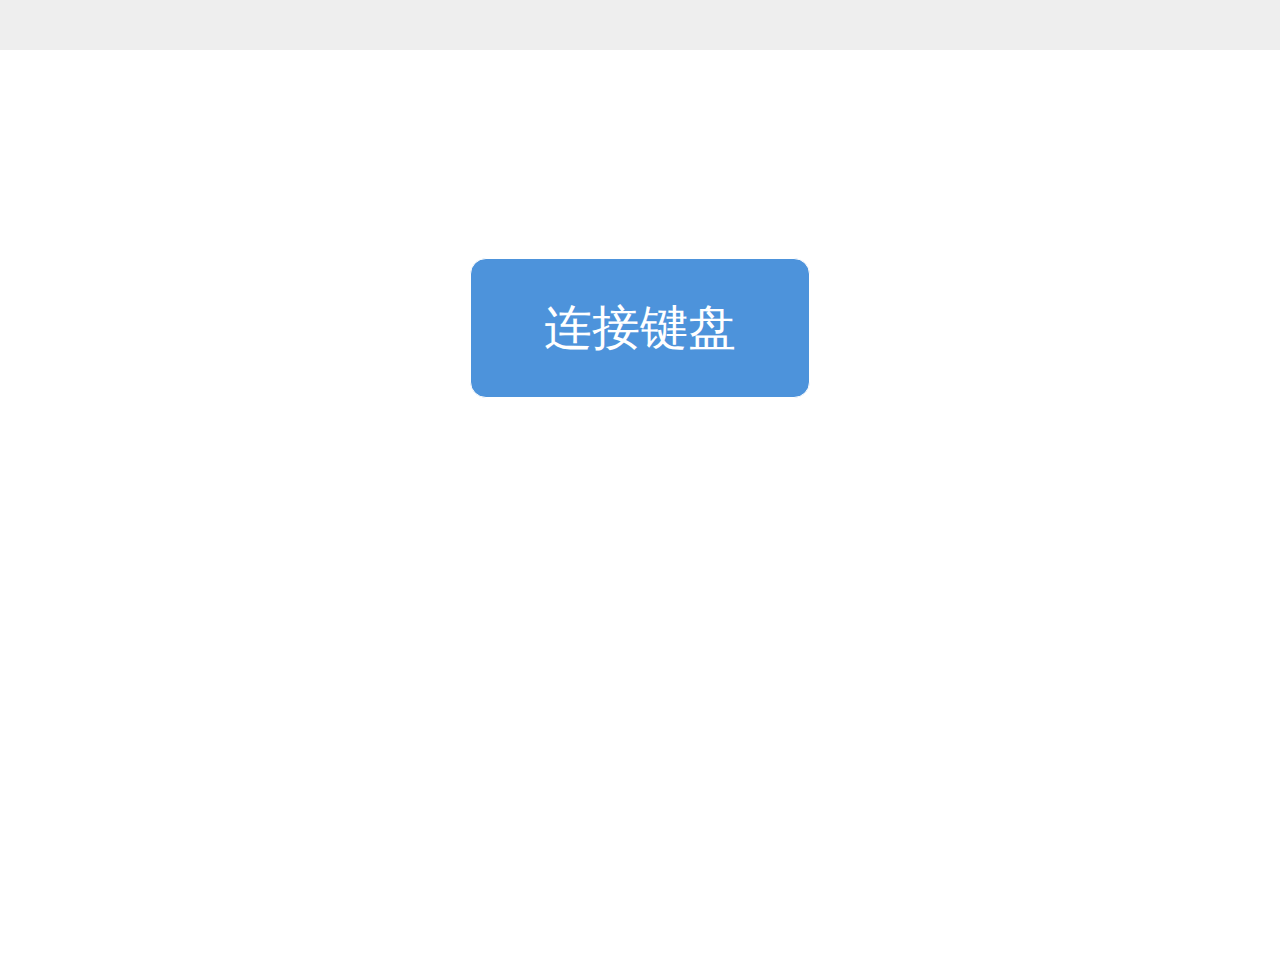
<file: index.html>
<!DOCTYPE html>
<html>
<style>
.placeholderWidth {
    height: 32px;
    float: left
}

.corporationTitle{

    line-height:50px;
    background:#eeeeee;
    width: 100%;
    height: 50px;
    position: absolute;
    left: 0px;
    top: 0px;
}

.FunctionPage{
    margin-top: 50px;
    width: 100%;
    height: 900px;
    border: medium none;
}
</style>
<script type="module" src="./js/main.js"></script>

<head>
  <meta charset="utf-8">
  <title>键盘设置</title>
</head>


<body id ="indexBody">
  <div class = "corporationTitle" >
    <div class="placeholderWidth" style="width: 10%;"></div>
    
  </div>
  <iframe hidden class = "FunctionPage" id = "connectDevicePages" src="/pages/connectDevice/connectDevice.html"></iframe>
  <div style = "text-align:center; position: relative;left: 0px;top: 160px; " id = "message" hidden>
    <div style = "text-align:center;font-size: 40px;">该浏览器暂不支持连接</div>
    <div style="clear: both;height: 10px;"></div>
    <div style = "text-align:center;font-size: 25px;">请使用谷歌浏览器或者Edge浏览器打开该网站！</div>
    
    <div style="clear: both;height: 8px;"></div>
  <div style = "text-align:center">
    <a href="https://www.google.cn/chrome/"  target="opentype">谷歌浏览器安装点这里</a>
  </div>

</div>

  <div id="bottom">
  </div>

    

</body>

</html>
</file>
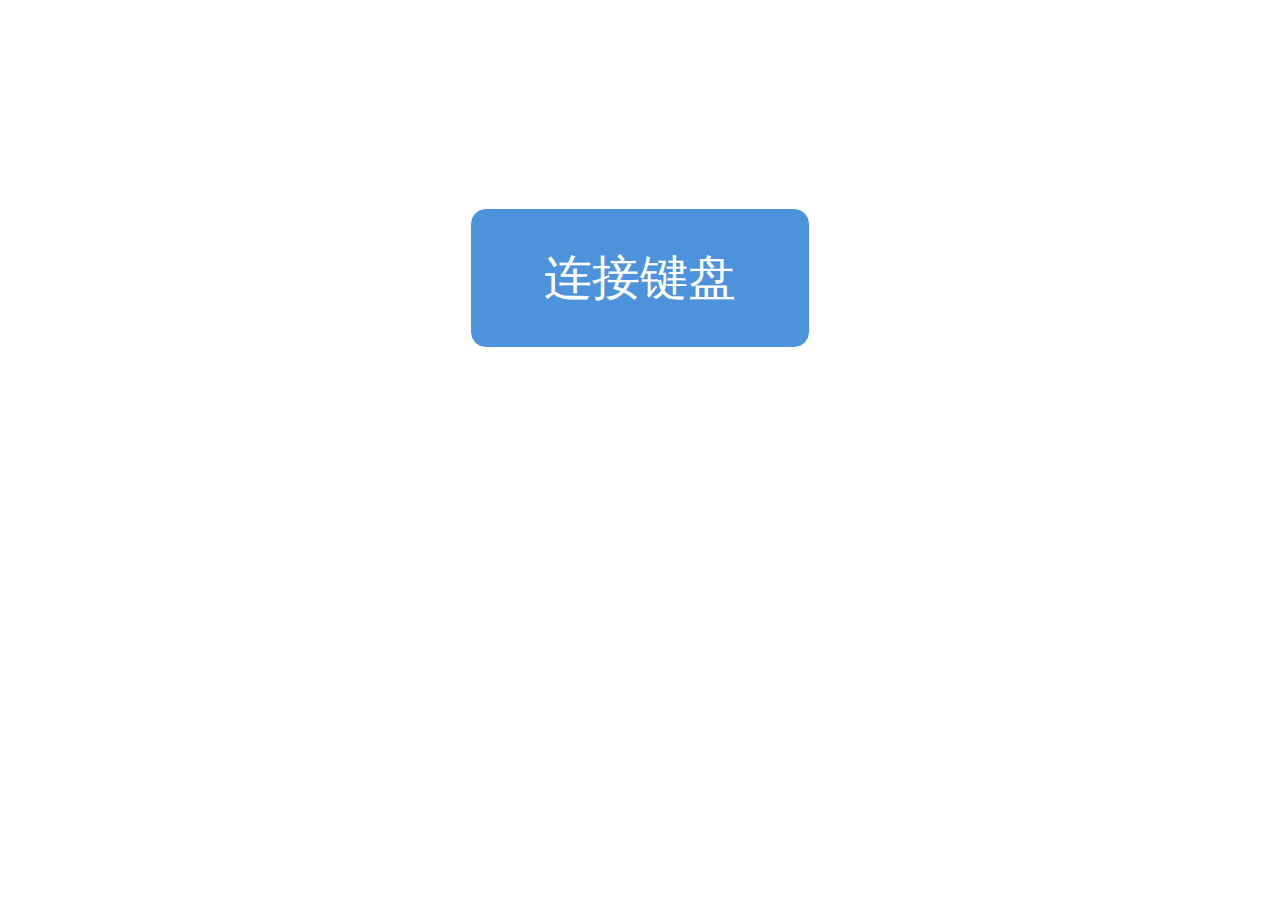
<file: pages/connectDevice/connectDevice.html>
<!DOCTYPE html>
<html>

  <link type="text/css" rel="styleSheet" href="./connectDevice.css" />
  <script type="module" src="./connectDecive.js"></script>
<body>

  <div class="connectButtonKuang" id="connectButtonKuang">
    <button class="connectButton" id="connectDevice" style="text-align:center">连接键盘</button>
  </div>

</body>

</html>
</file>
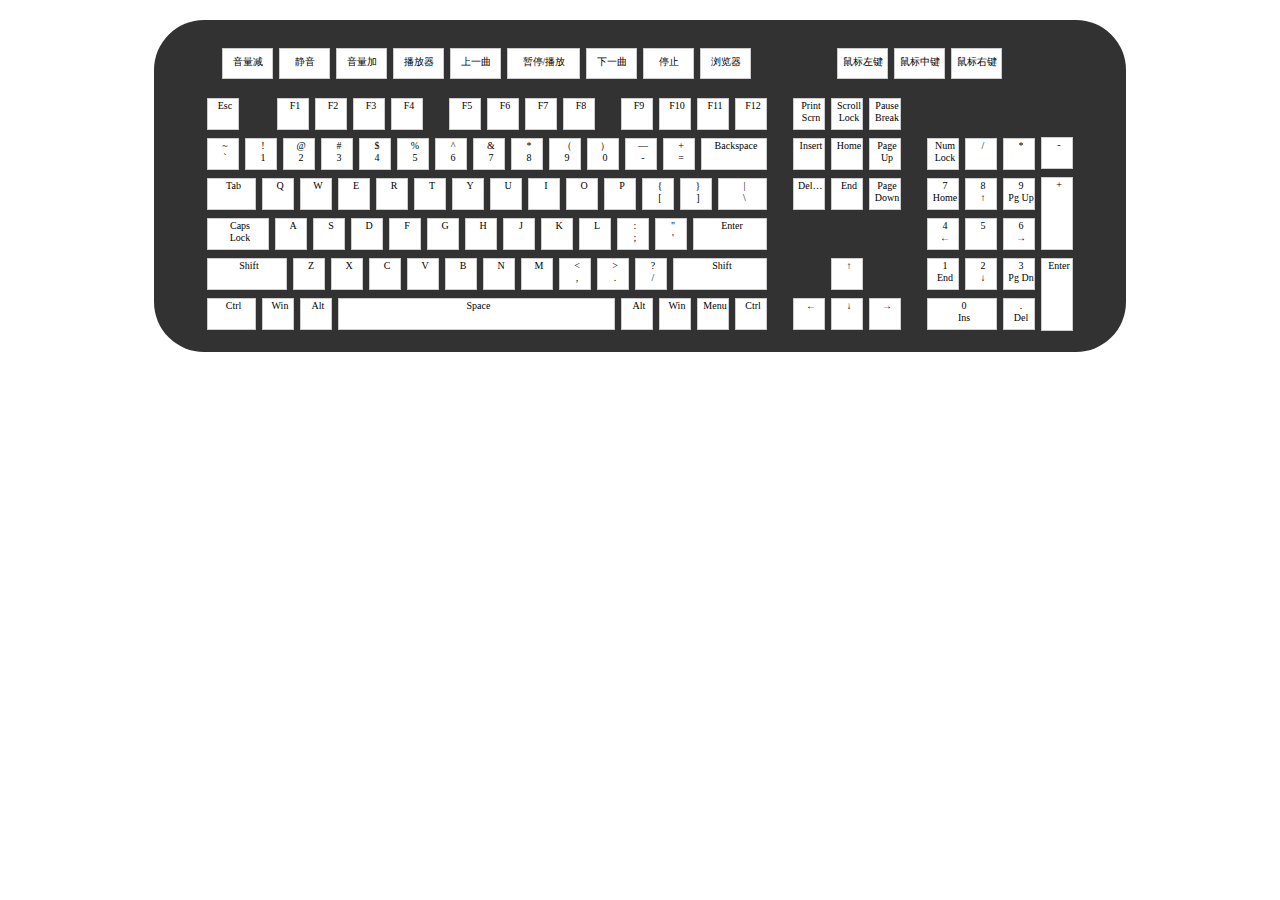
<file: pages/virtualKeyboardP/virtualKeyboard.html>
<!DOCTYPE html>
<html>
<link type="text/css" rel="styleSheet" href="./virtualKeyboard.css" />
<script type="module" src="./virtualKeyboard.js"></script>
    <body>
        <div id="anjian_dakuangjia" class="xunijianpandakuangjia">
        <div id="anjian_dakuangjia_zuo">

            <div style="clear: both;height: 28px;"></div>

            <div class="anjian_jiange" style="width: 65px;"></div>
            <div class="anjian_2" id="an_id_302" name="volD">音量减</div>
            <div class="anjian_2" id="an_id_301" name="volN">静音</div>
            <div class="anjian_2" id="an_id_300" name="volP">音量加</div>
            <div class="anjian_2" id="an_id_303" name="Media">播放器</div>
            <div class="anjian_2" id="an_id_304" name="TrackU">上一曲</div>
            <div class="anjian_2" id="an_id_305" name="Play_Pause" style="width: 70px;">暂停/播放</div>
            <div class="anjian_2" id="an_id_306" name="TrackD">下一曲</div>
            <div class="anjian_2" id="an_id_307" name="stop">停止</div>
            <div class="anjian_2" id="an_id_308" name="www">浏览器</div>

            <div class="anjian_jiange" style="width: 80px;"></div>
            <div class="anjian_2" id="an_id_309" name="MouseLeft">鼠标左键</div>
            <div class="anjian_2" id="an_id_310" name="MouseMiddle">鼠标中键</div>
            <div class="anjian_2" id="an_id_311" name="MouseRight">鼠标右键</div>

            <div style="clear: both;height: 18px;"></div>
            <div class="anjian_jiange" style="width: 50px;"></div>
            <div class="anjian_1" id="an_id_27" name="Escape">Esc</div>
            <div class="anjian_jiange" style="width: 32px;"></div>
            <div class="anjian_1" id="an_id_112" name="F1">F1</div>
            <div class="anjian_1" id="an_id_113" name="F2">F2</div>
            <div class="anjian_1" id="an_id_114" name="F3">F3</div>
            <div class="anjian_1" id="an_id_115" name="F4">F4</div>
            <div class="anjian_jiange" style="width: 20px;"></div>
            <div class="anjian_1" id="an_id_116" name="F5">F5</div>
            <div class="anjian_1" id="an_id_117" name="F6">F6</div>
            <div class="anjian_1" id="an_id_118" name="F7">F7</div>
            <div class="anjian_1" id="an_id_119" name="F8">F8</div>
            <div class="anjian_jiange" style="width: 20px;"></div>
            <div class="anjian_1" id="an_id_120" name="F9">F9</div>
            <div class="anjian_1" id="an_id_121" name="F10">F10</div>
            <div class="anjian_1" id="an_id_122" name="F11">F11</div>
            <div class="anjian_1" id="an_id_123" name="F12">F12</div>
            <div class="anjian_jiange" style="width: 20px;"></div>
            <div class="anjian_1" id="an_id_44" name="PrintScreen">Print<br />Scrn</div>
            <div class="anjian_1" id="an_id_145" name="ScrollLock">Scroll<br />Lock</div>
            <div class="anjian_1" id="an_id_19" name="Pause">Pause<br />Break</div>

            <div style="clear: both;height: 8px;"></div>
            <div class="anjian_jiange" style="width: 50px;"></div>
            <div class="anjian_1" id="an_id_192" name="Backquote">~<br />`</div>
            <div class="anjian_1" id="an_id_49" name="Digit1">!<br />1</div>
            <div class="anjian_1" id="an_id_50" name="Digit2">@<br />2</div>
            <div class="anjian_1" id="an_id_51" name="Digit3">#<br />3</div>
            <div class="anjian_1" id="an_id_52" name="Digit4">$<br />4</div>
            <div class="anjian_1" id="an_id_53" name="Digit5">%<br />5</div>
            <div class="anjian_1" id="an_id_54" name="Digit6">^<br />6</div>
            <div class="anjian_1" id="an_id_55" name="Digit7">&amp;<br />7</div>
            <div class="anjian_1" id="an_id_56" name="Digit8">*<br />8</div>
            <div class="anjian_1" id="an_id_57" name="Digit9">（<br />9</div>
            <div class="anjian_1" id="an_id_48" name="Digit0">）<br />0</div>
            <div class="anjian_1" id="an_id_189" name="Minus">—<br />-</div>
            <div class="anjian_1" id="an_id_187" name="Equal">+<br />=</div>
            <div class="anjian_1" id="an_id_8" name="Backspace" style="width: 60px;">Backspace</div>
            <div class="anjian_jiange" style="width: 20px;"></div>
            <div class="anjian_1" id="an_id_45" name="Insert">Insert</div>
            <div class="anjian_1" id="an_id_36" name="Home">Home</div>
            <div class="anjian_1" id="an_id_33" name="PageUp">Page<br />Up</div>
            <div class="anjian_jiange" style="width: 20px;"></div>
            <div class="anjian_1" id="an_id_144" name="NumLock">Num<br />Lock</div>
            <div class="anjian_1" id="an_id_111" name="NumpadDivide">/</div>
            <div class="anjian_1" id="an_id_106" name="NumpadMultiply">*</div>

            <div style="clear: both;height: 8px;"></div>
            <div class="anjian_jiange" style="width: 50px;"></div>

            <div class="anjian_1" id="an_id_9" style="width: 43px;" name="Tab">Tab</div>
            <div class="anjian_1" id="an_id_81" name="KeyQ">Q</div>
            <div class="anjian_1" id="an_id_87" name="KeyW">W</div>
            <div class="anjian_1" id="an_id_69" name="KeyE">E</div>
            <div class="anjian_1" id="an_id_82" name="KeyR">R</div>
            <div class="anjian_1" id="an_id_84" name="KeyT">T</div>
            <div class="anjian_1" id="an_id_89" name="KeyY">Y</div>
            <div class="anjian_1" id="an_id_85" name="KeyU">U</div>
            <div class="anjian_1" id="an_id_73" name="KeyI">I</div>
            <div class="anjian_1" id="an_id_79" name="KeyO">O</div>
            <div class="anjian_1" id="an_id_80" name="KeyP">P</div>
            <div class="anjian_1" id="an_id_219" name="BracketLeft">{<br />[</div>
            <div class="anjian_1" id="an_id_221" name="BracketRight">}<br />]</div>
            <div class="anjian_1" id="an_id_220" name="Backslash" style="width: 43px;">|<br />\</div>
            <div class="anjian_jiange" style="width: 20px;"></div>
            <div class="anjian_1" id="an_id_46" name="Delete">Delete</div>
            <div class="anjian_1" id="an_id_35" name="End">End</div>
            <div class="anjian_1" id="an_id_34" name="PageDown">Page<br />Down</div>
            <div class="anjian_jiange" style="width: 20px;"></div>
            <div class="anjian_1" id="an_id_103" name="Numpad7">7<br />Home</div>
            <div class="anjian_1" id="an_id_104" name="Numpad8">8<br />↑</div>
            <div class="anjian_1" id="an_id_105" name="Numpad9">9<br />Pg Up</div>

            <div style="clear: both;height: 8px;"></div>
            <div class="anjian_jiange" style="width: 50px;"></div>

            <div class="anjian_1" id="an_id_20" name="CapsLock" style="width: 56px;">Caps<br />Lock</div>
            <div class="anjian_1" id="an_id_65" name="KeyA">A</div>
            <div class="anjian_1" id="an_id_83" name="KeyS">S</div>
            <div class="anjian_1" id="an_id_68" name="KeyD">D</div>
            <div class="anjian_1" id="an_id_70" name="KeyF">F</div>
            <div class="anjian_1" id="an_id_71" name="KeyG">G</div>
            <div class="anjian_1" id="an_id_72" name="KeyH">H</div>
            <div class="anjian_1" id="an_id_74" name="KeyJ">J</div>
            <div class="anjian_1" id="an_id_75" name="KeyK">K</div>
            <div class="anjian_1" id="an_id_76" name="KeyL">L</div>
            <div class="anjian_1" id="an_id_186" name="Semicolon">:<br />;</div>
            <div class="anjian_1" id="an_id_222" name="Quote">"<br />'</div>
            <div class="anjian_1" id="an_id_13" name="Enter" style="width: 68px;">Enter</div>
            <div class="anjian_jiange" style="width: 154px;"></div>
            <div class="anjian_1" id="an_id_100" name="Numpad4">4<br />←</div>
            <div class="anjian_1" id="an_id_101" name="Numpad5">5</div>
            <div class="anjian_1" id="an_id_102" name="Numpad6">6<br />→</div>

            <div style="clear: both;height: 8px;"></div>
            <div class="anjian_jiange" style="width: 50px;"></div>

            <div class="anjian_1" id="an_id_16" name="ShiftLeft" style="width: 74px;">Shift</div>
            <div class="anjian_1" id="an_id_90" name="KeyZ">Z</div>
            <div class="anjian_1" id="an_id_88" name="KeyX">X</div>
            <div class="anjian_1" id="an_id_67" name="KeyC">C</div>
            <div class="anjian_1" id="an_id_86" name="KeyV">V</div>
            <div class="anjian_1" id="an_id_66" name="KeyB">B</div>
            <div class="anjian_1" id="an_id_78" name="KeyN">N</div>
            <div class="anjian_1" id="an_id_77" name="KeyM">M</div>
            <div class="anjian_1" id="an_id_188" name="Comma">&lt;<br />,</div>
            <div class="anjian_1" id="an_id_190" name="Period">&gt;<br />.</div>
            <div class="anjian_1" id="an_id_191" name="Slash">?<br />/</div>
            <div class="anjian_1" id="an_id_16_2" name="ShiftRight" style="width: 88px;">Shift</div>
            <div class="anjian_jiange" style="width: 58px;"></div>
            <div class="anjian_1" id="an_id_38" name="ArrowUp">↑</div>
            <div class="anjian_jiange" style="width: 58px;"></div>
            <div class="anjian_1" id="an_id_97" name="Numpad1">1<br />End</div>
            <div class="anjian_1" id="an_id_98" name="Numpad2">2<br />↓</div>
            <div class="anjian_1" id="an_id_99" name="Numpad3">3<br />Pg Dn</div>

            <div style="clear: both;height: 8px;"></div>
            <div class="anjian_jiange" style="width: 50px;"></div>

            <div class="anjian_1" id="an_id_17" name="ControlLeft" style="width: 43px;">Ctrl</div>
            <div class="anjian_1" id="an_id_91" name="MetaLeft">Win</div>
            <div class="anjian_1" id="an_id_18" name="AltLeft">Alt</div>
            <div class="anjian_1" id="an_id_32" name="Space" style="width: 271px;">Space</div>
            <div class="anjian_1" id="an_id_18_2" name="AltRight">Alt</div>
            <div class="anjian_1" id="an_id_92" name="MetaRight">Win</div>
            <div class="anjian_1" id="an_id_93" name="ContextMenu">Menu</div>
            <div class="anjian_1" id="an_id_17_2" name="ControlRight">Ctrl</div>
            <div class="anjian_jiange" style="width: 20px;"></div>
            <div class="anjian_1" id="an_id_37" name="ArrowLeft">←</div>
            <div class="anjian_1" id="an_id_40" name="ArrowDown">↓</div>
            <div class="anjian_1" id="an_id_39" name="ArrowRight">→</div>
            <div class="anjian_jiange" style="width: 20px;"></div>
            <div class="anjian_1" id="an_id_96" name="Numpad0" style="width: 64px;">0<br />Ins</div>
            <div class="anjian_1" id="an_id_110" name="NumpadDecimal">.<br />Del</div>
        </div>

        <div id="anjian_dakuangjia_you">
            <div style="clear: both;height: 117px;"></div>
            <div class="anjian_1" id="an_id_109" name="NumpadSubtract">-</div>
            <div style="clear: both;height: 8px;"></div>
            <div class="anjian_1" id="an_id_107" name="NumpadAdd" style="height: 70px;">+</div>
            <div style="clear: both;height: 8px;"></div>
            <div class="anjian_1" id="an_id_13_2" name="NumpadEnter" style="height: 70px;">Enter</div>
        </div>
        </div>
    </body>
</html>
</file>
<file: pages/connectDevice/connectDevice.css>
.connectButtonKuang{
    margin: auto auto;
    background-color:#ffffff;
    text-align:center;
}

.connectButton{
    width:340px ;
    height: 140px;
    margin: 0 auto;
    background-color:#4d93db;

    border:1px  solid #ffffff;
    color:#ffffff;
    text-align:center;
    border-radius:16px;
    font-size:48px;

    position: relative;left: 0px;top: 200px;
}

.guide{
    width:110px;
    height:110px;
    border-radius:85px;
    text-align: center;
    line-height: 110px;

    background-color:#4d93db;
    font-size:20px;
    color:#ffffff;
    
    margin: 0px auto;
    position: relative;
    left: 500px;
    top: 100px;

    z-index: 9999;
    user-select: none;
    -moz-user-select: none;
    -webkit-user-select: none;
    -ms-user-select: none;
}
</file>
<file: pages/virtualKeyboardP/virtualKeyboard.css>
#anjian_dakuangjia {
    width: 972px;
    height: 332px;
    margin-right: auto;
    margin-left: auto;
    margin-top: 20px;
    background-color: #323232;
    position: relative;left: 0px;top: 0px;
}

#anjian_dakuangjia_zuo {
    width: 884px;
    float: left
}

.xunijianpandakuangjia{
    background-color:#000000;
    text-align:center;
    border-radius:50px;
}

.anjian_jiange {
    height: 32px;
    float: left
}

#anjian_dakuangjia_you {
    width: 38px;
    float: left
}

.anjian_1 {
    height: 29px;
    width: 26px;
    background-color: #fff;
    border: 1px solid #CCC;
    padding-left: 4px;
    padding-top: 1px;
    float: left;
    margin-right: 3px;
    margin-left: 3px;
    white-space: nowrap;
    text-overflow: ellipsis;
    -o-text-overflow: ellipsis;
    overflow: hidden;
    font-size:10px;
    Line-height:12px;

    user-select: none;
    -moz-user-select: none;
    -webkit-user-select: none;
    -ms-user-select: none;

}


.anjian_2 {
    height: 28px;
    width: 48px;
    background-color: #fff;
    border: 1px solid #CCC;
    padding-left: 1px;
    padding-top: 1px;
    float: left;
    margin-right: 3px;
    margin-left: 3px;
    white-space: nowrap;
    text-overflow: ellipsis;
    -o-text-overflow: ellipsis;
    overflow: hidden;
    font-size:10px;
    Line-height:24px;

    user-select: none;
    -moz-user-select: none;
    -webkit-user-select: none;
    -ms-user-select: none;

}
</file>
